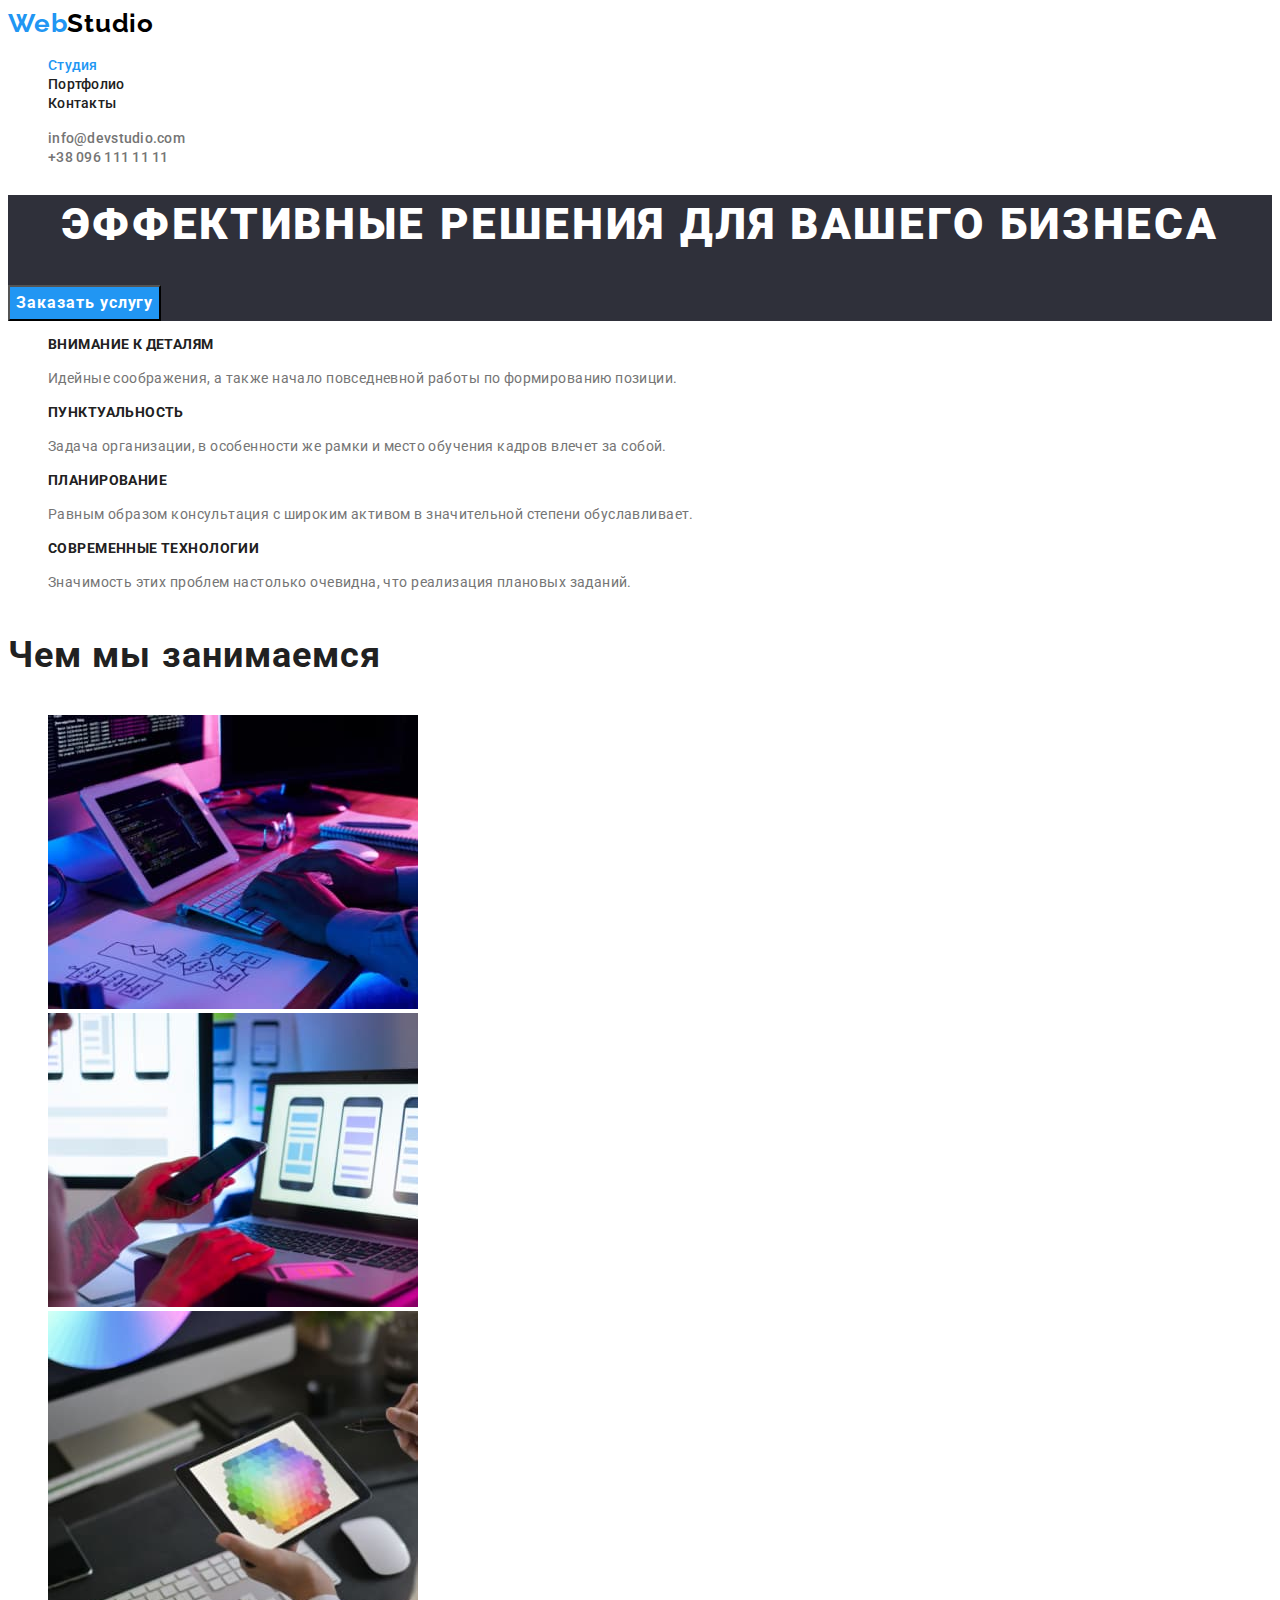
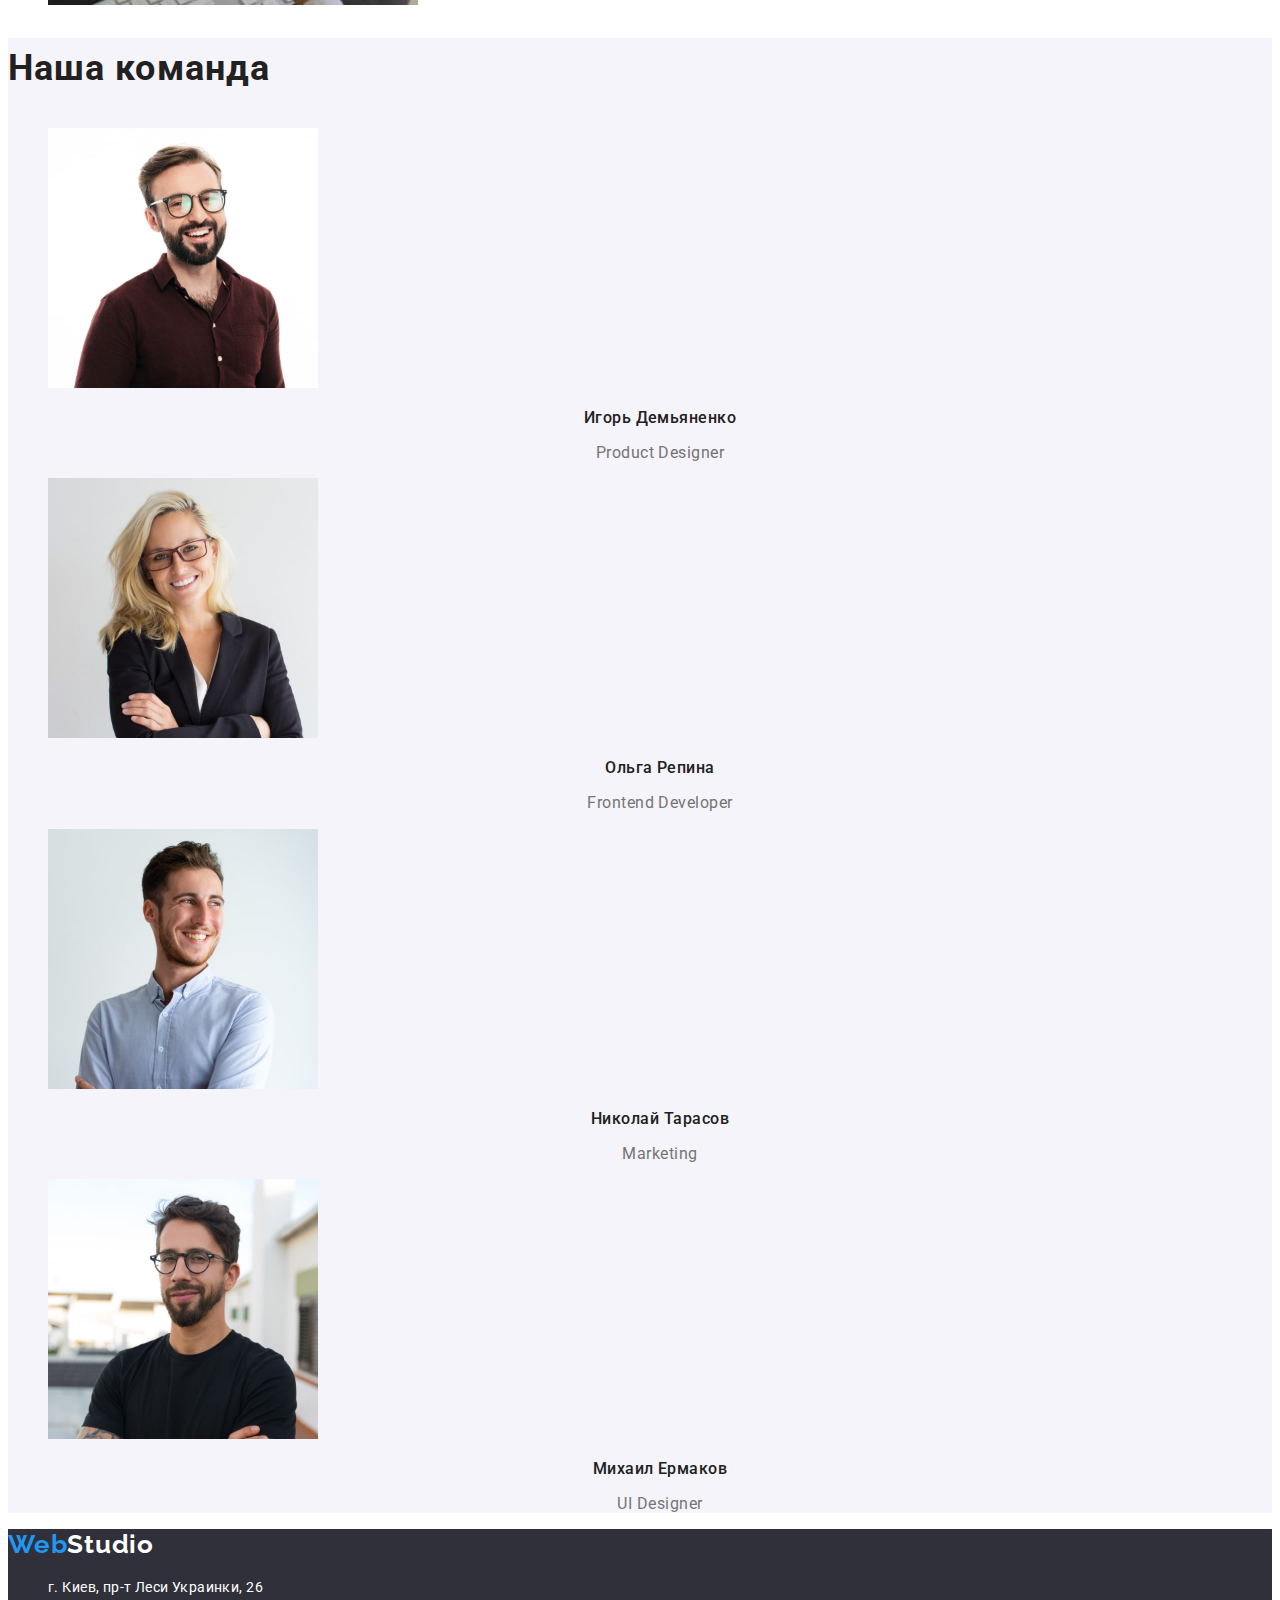
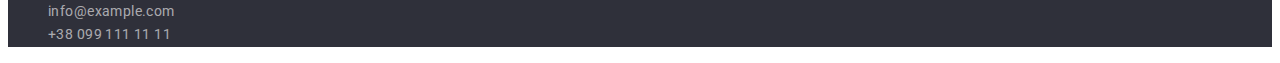
<file: index.html>
<!DOCTYPE html>

<html lang="ru">
	<head>
		<meta charset="UTF-8" />
		<meta http-equiv="X-UA-Compatible" content="IE=edge" />
		<meta name="viewport" content="width=device-width, initial-scale=1.0" />
		<title>Document</title>
		<link rel="preconnect" href="https://fonts.googleapis.com" />
		<link rel="preconnect" href="https://fonts.gstatic.com" crossorigin />
		<link
			href="https://fonts.googleapis.com/css2?family=Raleway:wght@700&family=Roboto:wght@400;500;700;900&display=swap"
			rel="stylesheet"
		/>
		<link rel="stylesheet" href="./css/styles.css" />
	</head>
	<!-- HEADER -->
	<body>
		<header class="page-header">
			<nav class="page-nav">
				<a class="link logo" href=""
					>Web<span class="logo-part">Studio</span></a
				>
				<ul class="menu list">
					<li class="menu-item">
						<a class="menu-link link current" href="./index.html">Студия</a>
					</li>
					<li class="menu-item">
						<a class="menu-link link" href="./portfolio.html">Портфолио</a>
					</li>
					<li class="menu-item">
						<a class="menu-link link" href="./contact.html">Контакты</a>
					</li>
				</ul>
			</nav>
			<ul class="list">
				<li>
					<a class="link contact" href="mailto:info@devstudio.com"
						>info@devstudio.com</a
					>
				</li>
				<li>
					<a class="link contact" href="tel:+380961111111">+38 096 111 11 11</a>
				</li>
			</ul>
		</header>
		<!-- HERO -->
		<main>
			<section class="hero-main">
				<h1 class="hero-title">Эффективные решения для вашего бизнеса</h1>
				<button class="modal-btn" type="button">Заказать услугу</button>
			</section>
			<!-- ABOUT -->
			<section class="about">
				<h2 class="about-title" hidden>Наши преимущества</h2>
				<ul class="list about-section">
					<li>
						<h3 class="services">Внимание к деталям</h3>
						<p class="section-discription">
							Идейные соображения, а также начало повседневной работы по
							формированию позиции.
						</p>
					</li>
					<li>
						<h3 class="services">Пунктуальность</h3>
						<p class="section-discription">
							Задача организации, в особенности же рамки и место обучения кадров
							влечет за собой.
						</p>
					</li>
					<li>
						<h3 class="services">Планирование</h3>
						<p class="section-discription">
							Равным образом консультация с широким активом в значительной
							степени обуславливает.
						</p>
					</li>
					<li>
						<h3 class="services">Современные технологии</h3>
						<p class="section-discription">
							Значимость этих проблем настолько очевидна, что реализация
							плановых заданий.
						</p>
					</li>
				</ul>
			</section>
			<!--IMAGES  -->
			<section class="foto">
				<h2 class="subtitle">Чем мы занимаемся</h2>
				<ul class="list">
					<li>
						<img
							src="./images/dz1/img.jpg"
							alt="работа за компьютером"
							width="370"
							height="294"
						/>
					</li>
					<li>
						<img
							src="./images/dz1/img1.jpg"
							alt="работа за компьютером"
							width="370"
							height="294"
						/>
					</li>
					<li>
						<img
							src="./images/dz1/img2.jpg"
							alt="работа за компьютером"
							width="370"
							height="294"
						/>
					</li>
				</ul>
			</section>
			<!-- FOTO COMMAND -->
			<section class="command-list">
				<h2 class="subtitle">Наша команда</h2>
				<ul class="list command-list">
					<li>
						<img
							src="./images/dz1/igor-demyaninko.jpg"
							alt="Фото дизайнера"
							width="270"
							height="260"
						/>
						<h3 class="command-list-foto">Игорь Демьяненко</h3>
						<p class="about-list-foto" lang="en">Product Designer</p>
					</li>
					<li>
						<img
							src="./images/dz1/olga-repina.jpg"
							alt="Фото фронтенд разработчика"
							width="270"
							height="260"
						/>
						<h3 class="command-list-foto">Ольга Репина</h3>
						<p class="about-list-foto" lang="en">Frontend Developer</p>
					</li>
					<li>
						<img
							src="./images/dz1/nikolai-tarasov.jpg"
							alt="Фото маркетолога"
							width="270"
							height="260"
						/>
						<h3 class="command-list-foto">Николай Тарасов</h3>
						<p class="about-list-foto" lang="en">Marketing</p>
					</li>
					<li>
						<img
							src="./images/dz1/mihail-ermakov.jpg"
							alt="Фото UI дизайнера"
							width="270"
							height="260"
						/>
						<h3 class="command-list-foto">Михаил Ермаков</h3>
						<p class="about-list-foto" lang="en">UI Designer</p>
					</li>
				</ul>
			</section>
		</main>
		<!-- FOOTER -->
		<footer class="footer">
			<a class="link logo" href=""
				>Web<span class="logo-part-footer">Studio</span></a
			>
			<address class="address-footer">
				<ul class="list">
					<li class="link-footer">
						<a
							class="link mail address-main"
							href="https://goo.gl/maps/uzGqevMkrMjdxonUA"
							target="_blank"
							rel="noopener noreferrer"
							>г. Киев, пр-т Леси Украинки, 26</a
						>
					</li>
					<li class="link-footer">
						<a class="link address-main" href="mailto:info@example.com"
							>info@example.com</a
						>
					</li>
					<li class="link-footer">
						<a class="link address-main" href="tel:+380991111111"
							>+38 099 111 11 11</a
						>
					</li>
				</ul>
			</address>
		</footer>
	</body>
</html>
</file>
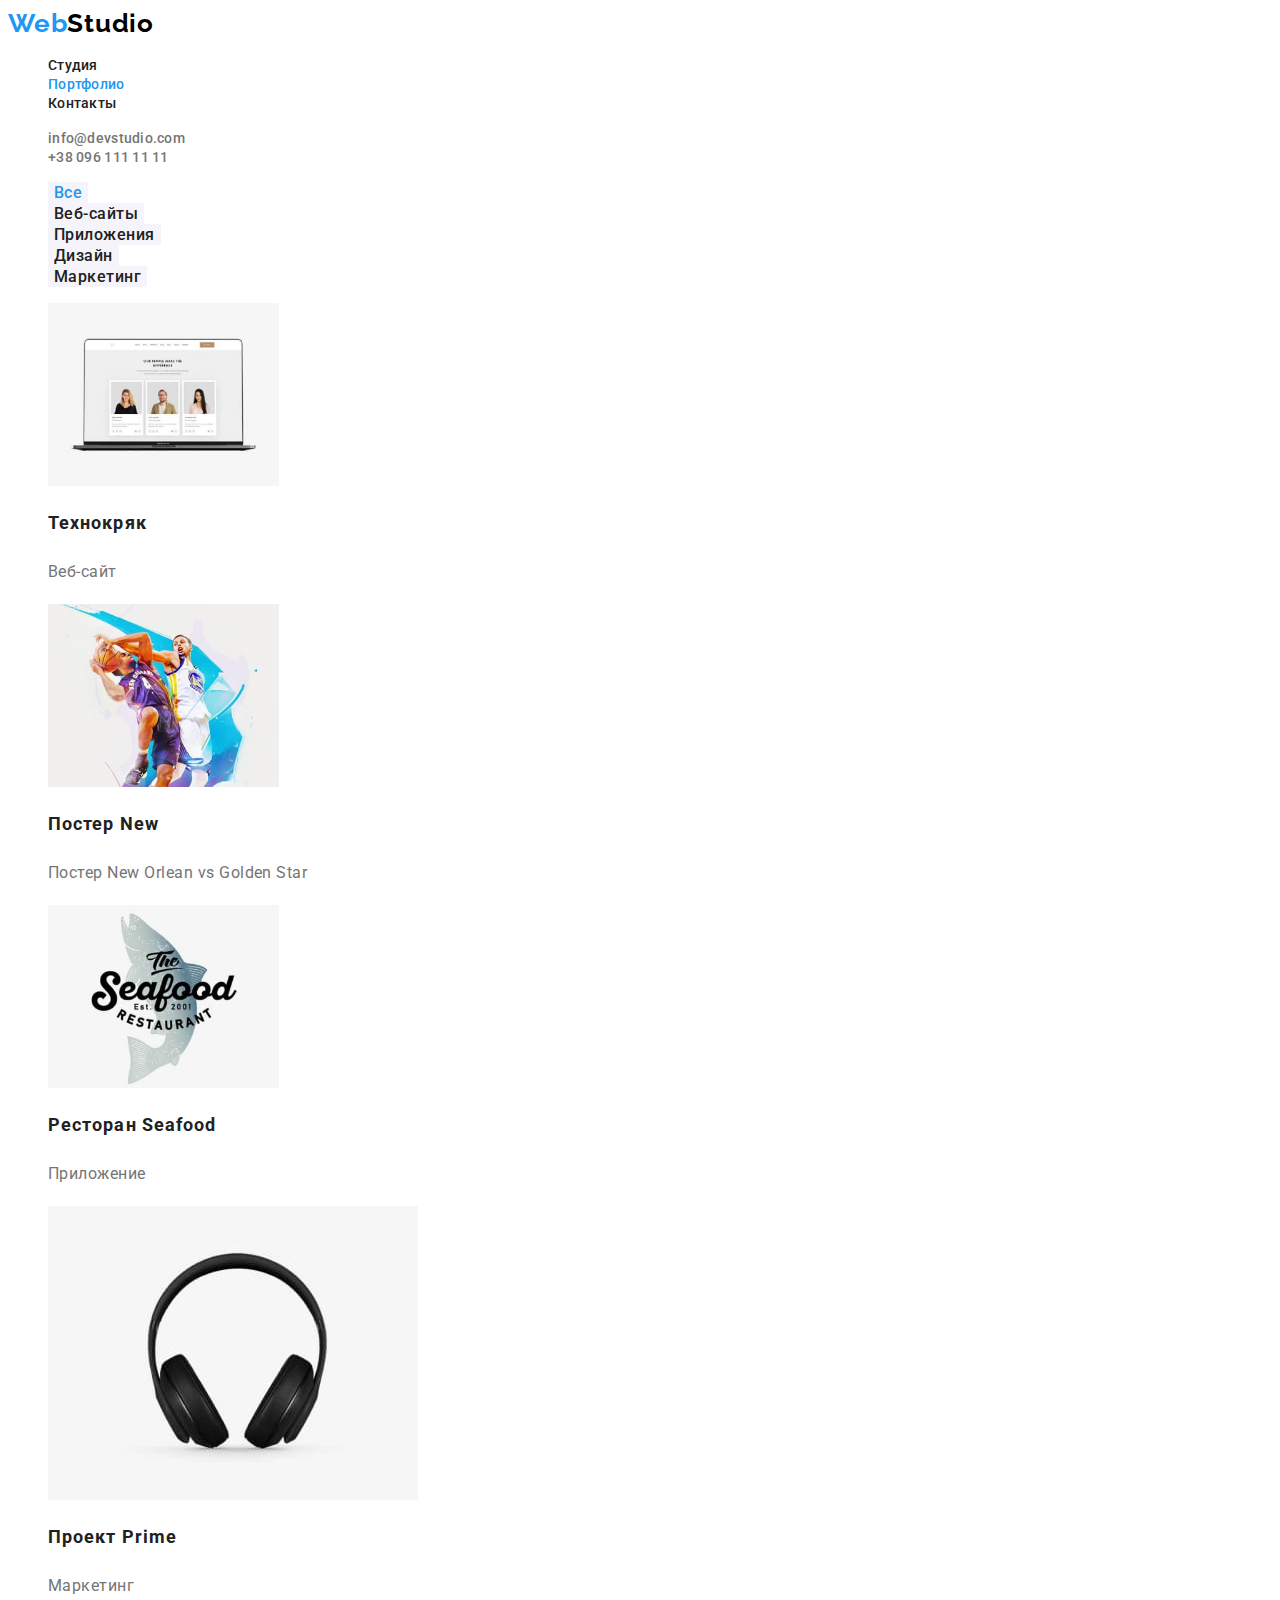
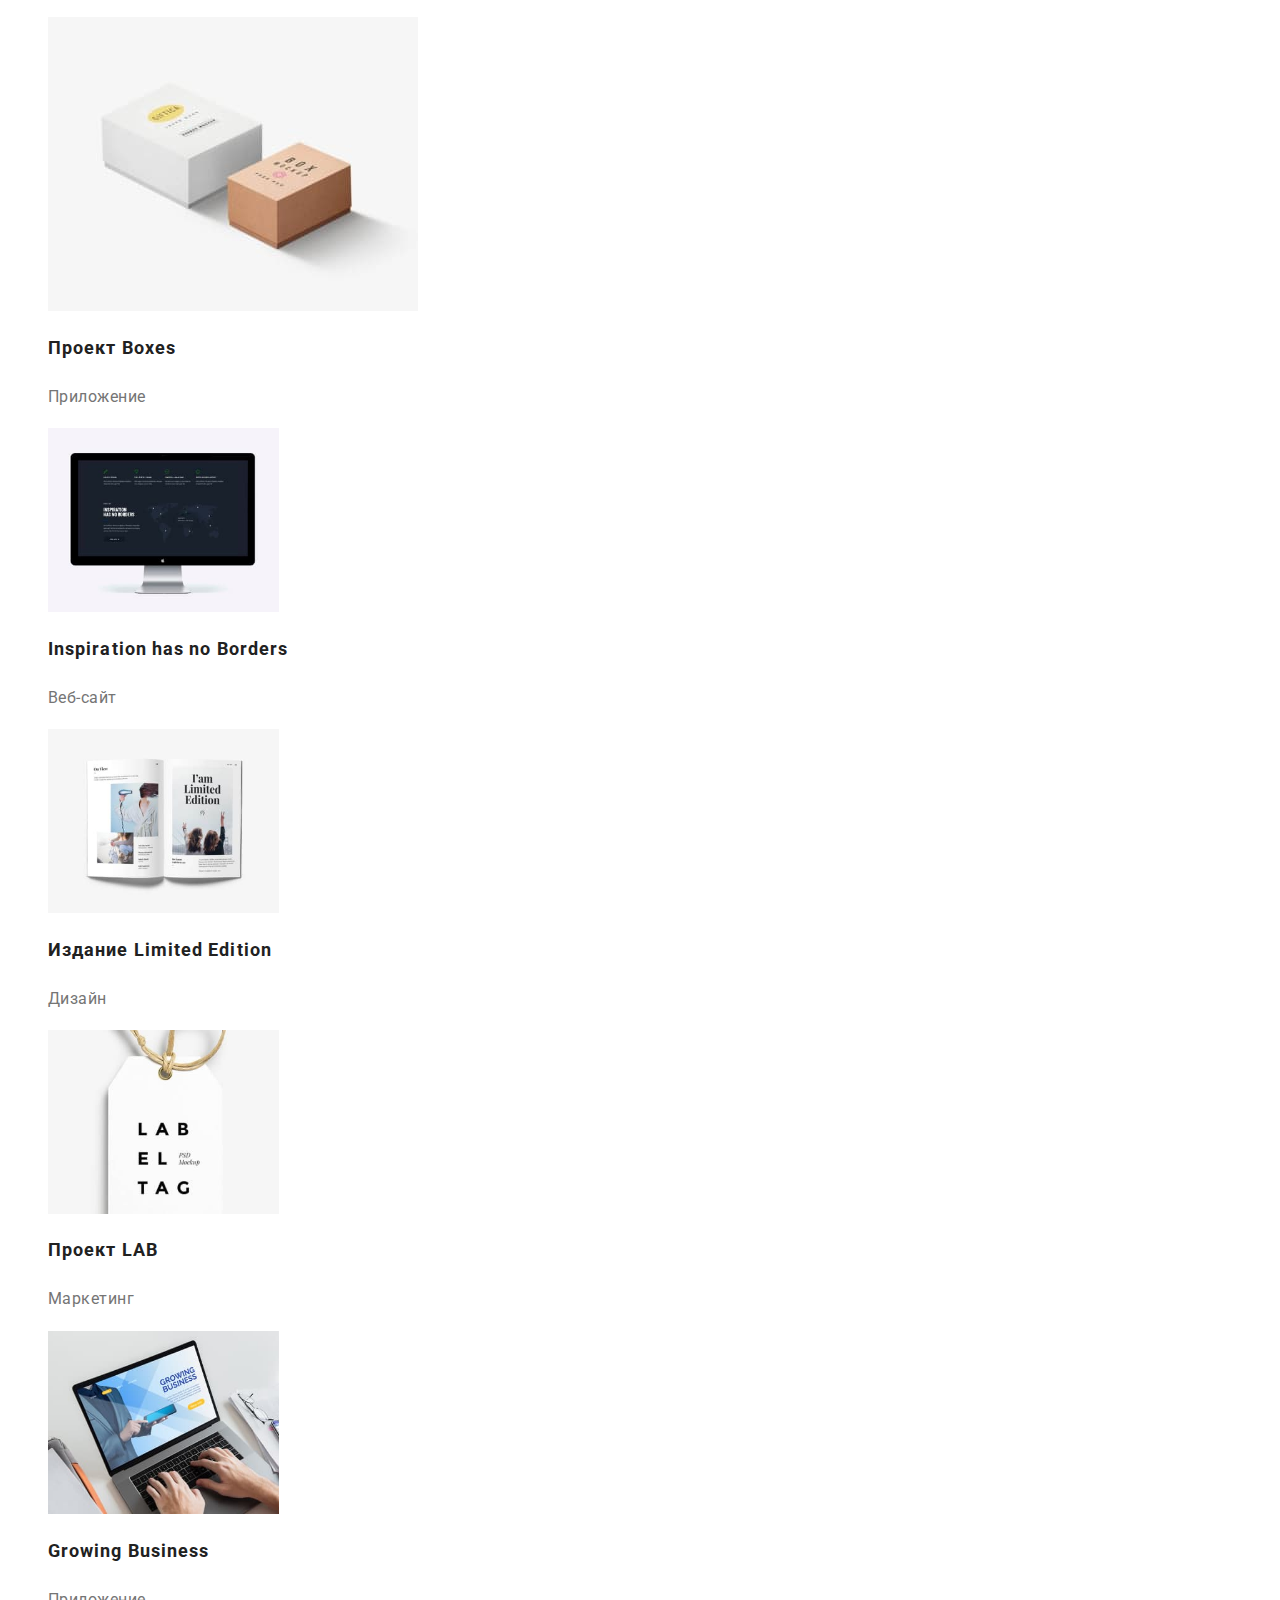
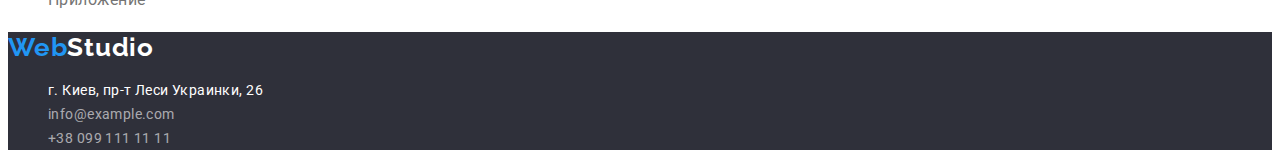
<file: portfolio.html>
<!DOCTYPE html>
<html lang="ru">
	<head>
		<meta charset="UTF-8" />
		<meta http-equiv="X-UA-Compatible" content="IE=edge" />
		<meta name="viewport" content="width=device-width, initial-scale=1.0" />
		<title>Document</title>
		<link rel="preconnect" href="https://fonts.googleapis.com" />
		<link rel="preconnect" href="https://fonts.gstatic.com" crossorigin />
		<link
			href="https://fonts.googleapis.com/css2?family=Raleway:wght@700&family=Roboto:wght@400;500;700;900&display=swap"
			rel="stylesheet"
		/>
		<link rel="stylesheet" href="./css/styles.css" />
	</head>
	<body>
		<header class="page-header">
			<nav class="page-nav">
				<a class="link logo" href="./index.html"
					>Web<span class="logo-part">Studio</span></a
				>
				<ul class="menu list">
					<li class="menu-item">
						<a class="menu-link link" href="./index.html">Студия</a>
					</li>
					<li class="menu-item">
						<a class="current menu-link link" href="./portfolio.html"
							>Портфолио</a
						>
					</li>
					<li class="menu-item">
						<a class="menu-link link" href="./contact.html">Контакты</a>
					</li>
				</ul>
			</nav>
			<ul class="list">
				<li>
					<a class="link contact" href="mailto:info@devstudio.com"
						>info@devstudio.com</a
					>
				</li>
				<li>
					<a class="link contact" href="tel:+380961111111">+38 096 111 11 11</a>
				</li>
			</ul>
		</header>
		<!-- Section -->
		<main>
			<h1 hidden>Список работ</h1>
			<ul class="list">
				<li class="link">
					<button class="modal-btn-white current" type="button">Все</button>
				</li>
				<li>
					<button class="modal-btn-white" type="button">Веб-сайты</button>
				</li>
				<li>
					<button class="modal-btn-white" type="button">Приложения</button>
				</li>
				<li><button class="modal-btn-white" type="button">Дизайн</button></li>
				<li>
					<button class="modal-btn-white" type="button">Маркетинг</button>
				</li>
			</ul>
			<ul class="list">
				<li class="">
					<a class="link" href="">
						<img src="./images/dz2/photo_1.jpg" alt="Технокряк" width="231" />
						<h2 class="projects">Технокряк</h2>
						<p class="works">Веб-сайт</p>
					</a>
				</li>
				<li>
					<a class="link" href="">
						<img src="./images/dz2/photo_2.jpg" alt="Постер New" width="231" />
						<h2 class="projects">Постер New</h2>
						<p class="works">Постер New Orlean vs Golden Star</p>
					</a>
				</li>

				<li>
					<a class="link" href="">
						<img
							src="./images/dz2/photo_3.jpg"
							alt="Ресторан Seafood"
							width="231"
						/>
						<h2 class="projects">Ресторан Seafood</h2>
						<p class="works">Приложение</p>
					</a>
				</li>
				<li>
					<a class="link" href="">
						<img src="./images/dz2/photo_4.jpg" alt="Проект Prime" />
						<h2 class="projects">Проект Prime</h2>
						<p class="works">Маркетинг</p>
					</a>
				</li>
				<li>
					<a class="link" href="">
						<img src="./images/dz2/photo_5.jpg" alt="Проект Boxes" />
						<h2 class="projects">Проект Boxes</h2>
						<p class="works">Приложение</p>
					</a>
				</li>
				<li>
					<a class="link" href="">
						<img
							src="./images/dz2/photo_6.jpg"
							alt="Inspiration has no Borders"
							width="231"
						/>
						<h2 class="projects">Inspiration has no Borders</h2>
						<p class="works">Веб-сайт</p>
					</a>
				</li>
				<li>
					<a class="link" href="">
						<img
							src="./images/dz2/photo_7.jpg"
							alt="Издание Limited Edition"
							width="231"
						/>
						<h2 class="projects">Издание Limited Edition</h2>
						<p class="works">Дизайн</p>
					</a>
				</li>
				<li class="">
					<a class="link" href="">
						<img src="./images/dz2/photo_8.jpg" alt="Проект LAB" width="231" />
						<h2 class="projects">Проект LAB</h2>
						<p class="works">Маркетинг</p>
					</a>
				</li>
				<li>
					<a class="link" href="">
						<img
							src="./images/dz2/photo_9.jpg"
							alt="Growing Business"
							width="231"
						/>
						<h2 class="projects">Growing Business</h2>
						<p class="works">Приложение</p>
					</a>
				</li>
			</ul>
		</main>
		<!-- ---FOOTER--- -->
		<footer class="footer">
			<a class="link logo" href=""
				>Web<span class="logo-part-footer">Studio</span></a
			>
			<ul class="list">
				<li class="link-footer">
					<a
						class="link mail address-main"
						href="https://goo.gl/maps/uzGqevMkrMjdxonUA"
						target="_blank"
						rel="noopener noreferrer"
						>г. Киев, пр-т Леси Украинки, 26</a
					>
				</li>
				<li class="link-footer">
					<a class="link address-main" href="mailto:info@example.com"
						>info@example.com</a
					>
				</li>
				<li class="link-footer">
					<a class="link address-main" href="tel:+380991111111"
						>+38 099 111 11 11</a
					>
				</li>
			</ul>
		</footer>
	</body>
</html>
</file>
<file: css/styles.css>
.list {
    list-style: none;
}
.link {
    text-decoration: none;
}
/* ==============COMPONENTS================ */

body{
    font-family: 'Roboto', sans-serif;
}
.modal-btn {
    font-family: inherit;
    cursor: pointer;
    font-weight: 700;
    font-size: 16px;
    line-height: 1.9;
    /* identical to box height, or 188% */

    letter-spacing: 0.06em;

    color: #FFFFFF;
    background-color: #2196F3
}
.modal-btn:hover,
.modal-btn:focus{
    background-color: #188ce8;
}

.hero-title {
    font-weight: 900;
    font-size: 44px;
    line-height: 1.36;
    /* or 136% */

    text-align: center;
    letter-spacing: 0.06em;
    text-transform: uppercase;

    color: #FFFFFF;
    background: #2F303A;
}
.services{
        font-weight: 700;
        font-size: 14px;
        line-height: 1.14;
        letter-spacing: 0.03em;
        text-transform: uppercase;
    
        color: #212121;
}
.subtitle {
    font-weight: 700;
    font-size: 36px;
    line-height: 1.67;
    letter-spacing: 0.03em;

    color: #212121;
}

.section-discription {
    font-size: 14px;
    line-height: 1.71;
    /* or 171% */

    letter-spacing: 0.03em;

    color: #757575;
}

/* ===============/COMPONENTS================ */

/* ===================HEADER================ */

.logo {
    font-family: 'Raleway', sans-serif;
        font-weight: 700;
        font-size: 26px;
        line-height: 1.19;
        /* identical to box height */
    
        letter-spacing: 0.03em;
    
        color: #2196F3;
}
.logo-part {
    color: black;
}
.current{
    color: #2196F3;
}
.menu-link {
        font-weight: 500;
        font-size: 14px;
        line-height: 1.14;
        letter-spacing: 0.02em;
    
        color: #212121;
}
.menu-link:hover,
.menu-link:focus{
    color: #2196F3;
}
.contact{
        font-weight: 500;
        font-size: 14px;
        line-height: 1.14;
        letter-spacing: 0.02em;
    
        color: #757575;
}
.contact:hover,
.contact:focus
{color: #2196F3;}

/*=====================/HEADER================ */

/* ====================HERO==================== */

.hero-main{
    background: #2F303A;
}
/* ====================/HERO=============== */

/* ============Images============== */
/* =============/Images========== */
.command-list-foto{
        font-weight: 500;
        font-size: 16px;
        line-height: 1.19;
        /* identical to box height */
    
        text-align: center;
        letter-spacing: 0.03em;
    
        color: #212121;
}
.command-list{
    background: #F5F4FA;
}
.about-list-foto{
        font-size: 16px;
        line-height: 1.19;

        letter-spacing: 0.03em;
        text-align: center;
    
        color: #757575;
}
/* ==========FOOTER================== */
.footer{
    background: #2F303A;
}
.address-footer{
    font-style: normal;
}
 .logo-part-footer{
    color: #FFFFFF;
}
.address-main{
    font-size: 14px;
    line-height: 1.71;
    /* or 171% */

    letter-spacing: 0.03em;

    color: rgba(255, 255, 255, 0.6);
}
.mail {
    color: #FFFFFF;
}
.address-main:hover,
.address-main:focus {
    color: #2196F3;
}
   
/* ===========2PAGE=========== */
.modal-btn-white{
    font-family: inherit;
        border: none;
        cursor: pointer;
        font-weight: 500;
        font-size: 16px;
        line-height: 1,63;
        /* identical to box height, or 162% */
    
        letter-spacing: 0.03em;
    
        color: #212121;
        background: #F5F4FA;
}

.modal-btn-white:hover,
.modal-btn-white:focus{
    color: #FFFFFF;
    background: #2196F3;
}
.works{
    line-height: 1.9;
    /* identical to box height, or 188% */

    letter-spacing: 0.03em;

    color: #757575;}
.projects{
        font-weight: 700;
        font-size: 18px;
        line-height: 2;
        /* identical to box height, or 200% */
    
        letter-spacing: 0.06em;
    
        color: #212121;
}
.current {
    color: #2196F3;
}
</file>
